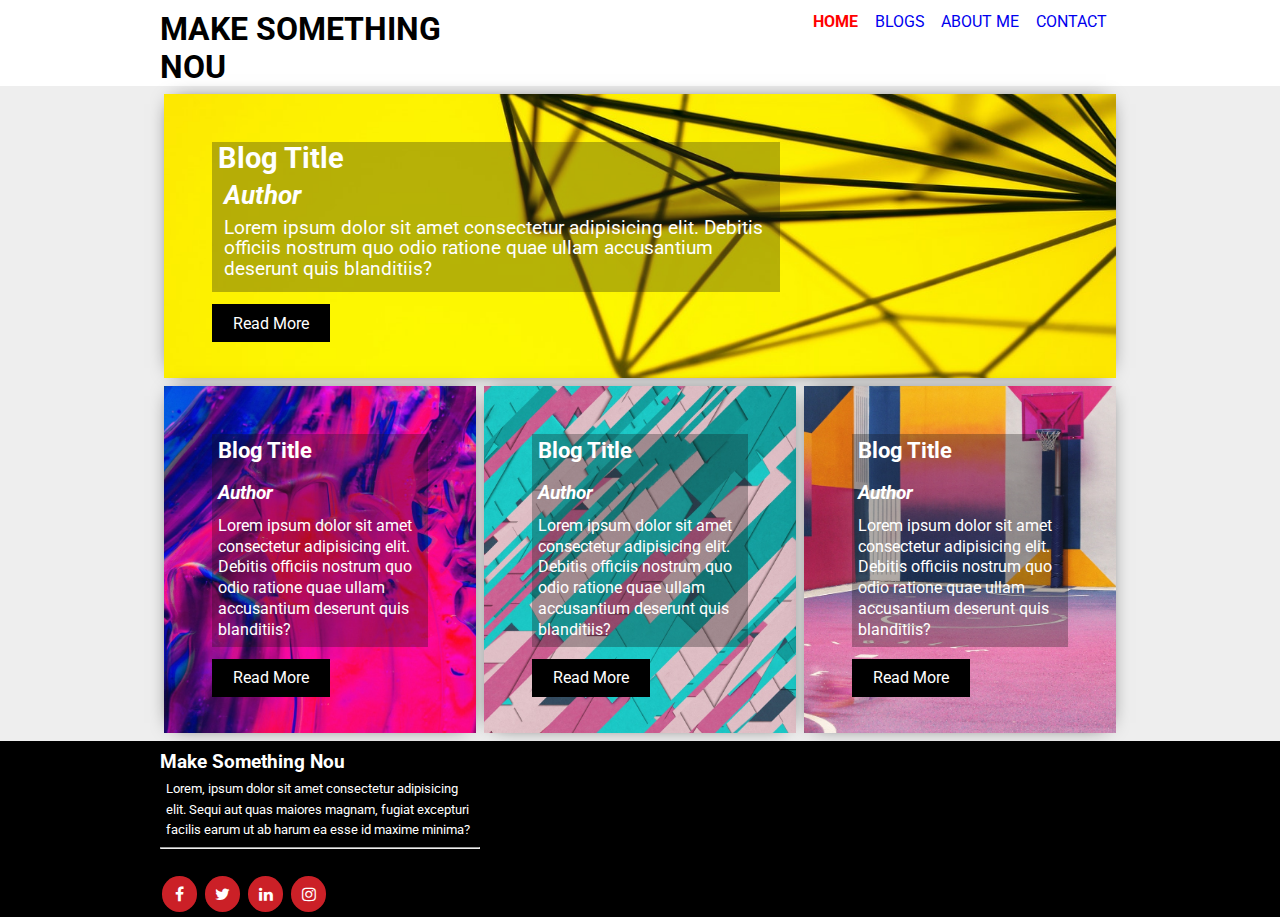
<file: Blog/index.html>
<!DOCTYPE html>
<html>
    <head>
        <link rel="stylesheet" href="css/styles.css">
        <link rel="preconnect" href="https://fonts.gstatic.com">
        <link href="https://fonts.googleapis.com/css2?family=Roboto&display=swap" rel="stylesheet">
        <link rel="stylesheet" href="https://cdnjs.cloudflare.com/ajax/libs/font-awesome/4.7.0/css/font-awesome.min.css">
        <title>Make Something Nou</title>
        <meta charset="UTF-8">
        <meta name="viewport" content="width=device-width, initial-scale=1.0">
    </head>
<body>
    <div class="main-container">
        <nav class="nav-container">
            <h1 id="logo">Make Something Nou</span></h1>
            <ul class="nav-list">
                <li><a class="current" href="index.html">Home</a></li>
                <li><a href="#">Blogs</a></li>
                <li><a href="#">About Me</a></li>
                <li><a href="#">Contact</a></li>
            </ul>
        </nav>
        <main id="main-content">
            <div class="main-blog-details">
                <h1>Blog Title</h1>
                <h2 id="blog-author">Author</h2>
                <p class="blog-desc">Lorem ipsum dolor sit amet consectetur adipisicing elit. Debitis officiis nostrum quo odio ratione quae ullam accusantium deserunt quis blanditiis?</p>
            </div>
            <a href="blog1.html" class="btn">Read More</a>
        </main>
        <div id="sec-content1">
            <div class="sec-blog-details">
                <h1>Blog Title</h2>
                <h2 id="blog-author">Author</h2>
                <p class="blog-desc">Lorem ipsum dolor sit amet consectetur adipisicing elit. Debitis officiis nostrum quo odio ratione quae ullam accusantium deserunt quis blanditiis?</p>
            </div>
            <a href="#" class="btn">Read More</a>
        </div>
        <div id="sec-content2">
            <div class="sec-blog-details">
                <h1>Blog Title</h2>
                <h2 id="blog-author">Author</h2>
                <p class="blog-desc">Lorem ipsum dolor sit amet consectetur adipisicing elit. Debitis officiis nostrum quo odio ratione quae ullam accusantium deserunt quis blanditiis?</p>
            </div>
            <a href="#" class="btn">Read More</a>
        </div>
        <div id="sec-content3">
            <div class="sec-blog-details">
                <h1>Blog Title</h2>
                <h2 id="blog-author">Author</h2>
                <p class="blog-desc">Lorem ipsum dolor sit amet consectetur adipisicing elit. Debitis officiis nostrum quo odio ratione quae ullam accusantium deserunt quis blanditiis?</p>
            </div>
            <a href="#" class="btn">Read More</a>
        </div>
        <footer class="footer-container">
            <div class="about-footer">
                <h3>Make Something Nou</h3>
                <p>Lorem, ipsum dolor sit amet consectetur adipisicing elit. Sequi aut quas maiores magnam, fugiat excepturi facilis earum ut ab harum ea esse id maxime minima?</p>
                
                <hr />

                <ul class="socials">
                    <li class="fa fa-facebook"><a href="#"></a></li>
                    <li class="fa fa-twitter"><a href="#"></a></li>
                    <li class="fa fa-linkedin"><a href="#"></a></li>
                    <li class="fa fa-instagram"><a href="#"></a></li>
                </ul>
            </div>
        </footer>
    </div>
</body>
</html>
</file>
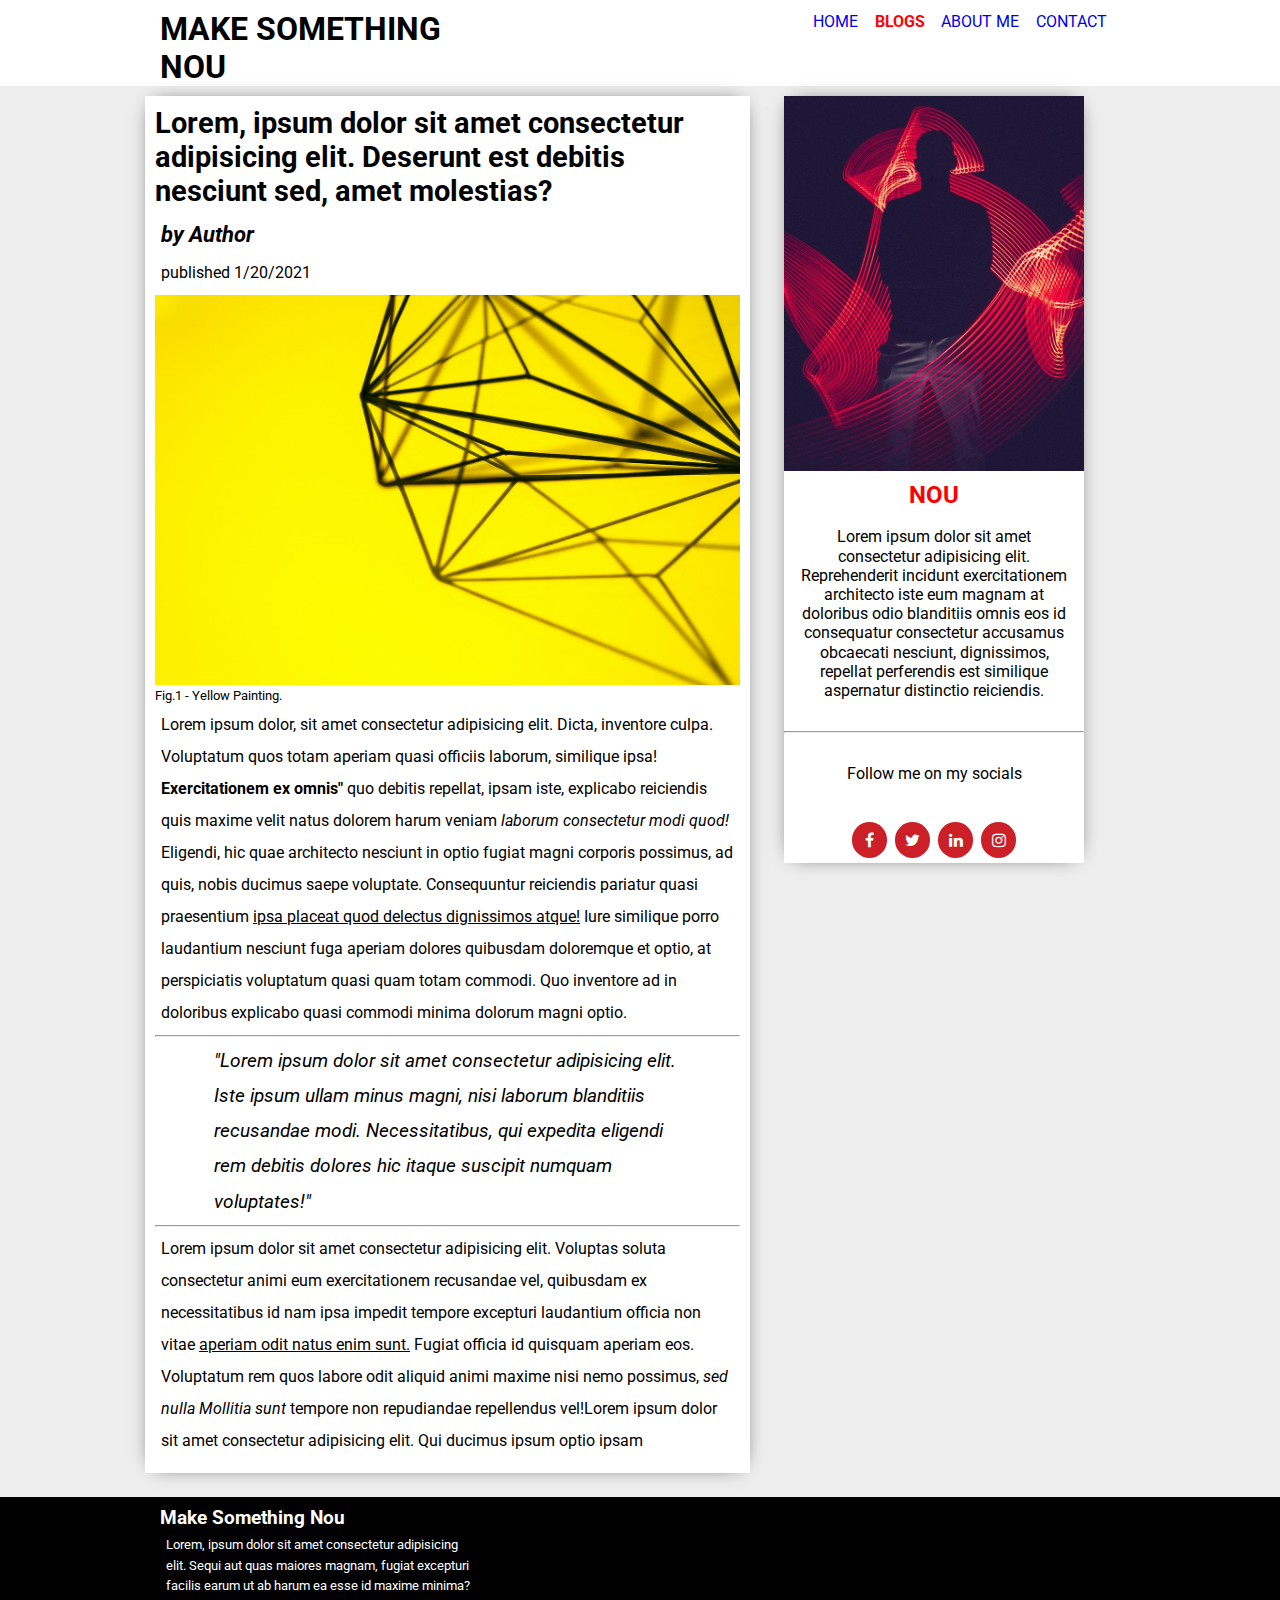
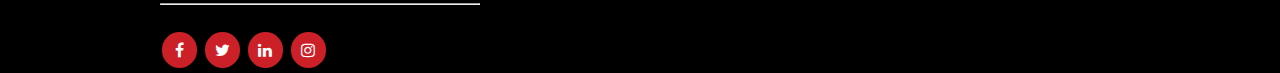
<file: Blog/blog1.html>
<!DOCTYPE html>
<html>
    <head>
        <link rel="stylesheet" href="css/styles.css">
        <link rel="preconnect" href="https://fonts.gstatic.com">
        <link href="https://fonts.googleapis.com/css2?family=Roboto&display=swap" rel="stylesheet">
        <link rel="stylesheet" href="https://cdnjs.cloudflare.com/ajax/libs/font-awesome/4.7.0/css/font-awesome.min.css">
        <meta charset="UTF-8">
        <meta name="viewport" content="width=device-width, initial-scale=1.0">

        <title>Make Something Nou</title>
    </head>
<body>
    <nav class="nav-container">
        <h1 id="logo">Make Something Nou</span></h1>
        <ul class="nav-list">
            <li><a href="index.html">Home</a></li>
            <li><a class="current" href="blogs.html">Blogs</a></li>
            <li><a href="#">About Me</a></li>
            <li><a href="#">Contact</a></li>
        </ul>
    </nav>
    <div class="main-blog-container">
        <main class="main-content-card">
            <div class="main-blog1-details">
                <h1 id="blog1-title">Lorem, ipsum dolor sit amet consectetur adipisicing elit. Deserunt est debitis nesciunt sed, amet molestias?</h1>
                <h2 id="blog1-author">by Author</h2>
                
                <p id="published">published 1/20/2021</p>

                <figure>
                    <img id="main-img" src="img/pexels-kaboompics-com-5836.jpg" alt="main-blog-img-1">
                    <figcaption>Fig.1 - Yellow Painting.</figcaption>
                </figure>

                <p>Lorem ipsum dolor, sit amet consectetur adipisicing elit. Dicta, inventore culpa. Voluptatum quos totam aperiam quasi officiis laborum, similique ipsa! <b>Exercitationem ex omnis"</b> quo debitis repellat, ipsam iste, explicabo reiciendis quis maxime velit natus dolorem harum veniam <em>laborum consectetur modi quod!</em> Eligendi, hic quae architecto nesciunt in optio fugiat magni corporis possimus, ad quis, nobis ducimus saepe voluptate. Consequuntur reiciendis pariatur quasi praesentium <u>ipsa placeat quod delectus dignissimos atque!</u> Iure similique porro laudantium nesciunt fuga aperiam dolores quibusdam doloremque et optio, at perspiciatis voluptatum quasi quam totam commodi. Quo inventore ad in doloribus explicabo quasi commodi minima dolorum magni optio.</p>

                <hr class="linebreak"/>

                <blockquote class="quote">"Lorem ipsum dolor sit amet consectetur adipisicing elit. Iste ipsum ullam minus magni, nisi laborum blanditiis recusandae modi. Necessitatibus, qui expedita eligendi rem debitis dolores hic itaque suscipit numquam voluptates!"</blockquote>

                <hr class="linebreak"/>

                <P>Lorem ipsum dolor sit amet consectetur adipisicing elit. Voluptas soluta consectetur animi eum exercitationem recusandae vel, quibusdam ex necessitatibus id nam ipsa impedit tempore excepturi laudantium officia non vitae <u>aperiam odit natus enim sunt.</u> Fugiat officia id quisquam aperiam eos. Voluptatum rem quos labore odit aliquid animi maxime nisi nemo possimus, <em>sed nulla Mollitia sunt</em> tempore non repudiandae repellendus vel!Lorem ipsum dolor sit amet consectetur adipisicing elit. Qui ducimus ipsum optio ipsam </p>
            </div>
        </main>
        <aside class="about-me-container">
            <div class="about-me-card">
                <img id="about-me-img" src="img/pexels-akwice-3094799.jpg" alt="blog-owner">
                <h2 id="about-me-name">Nou</h2>
                <p class="about-me-desc">Lorem ipsum dolor sit amet consectetur adipisicing elit. Reprehenderit incidunt exercitationem architecto iste eum magnam at doloribus odio blanditiis omnis eos id consequatur consectetur accusamus obcaecati nesciunt, dignissimos, repellat perferendis est similique aspernatur distinctio reiciendis.</p>

                <br>
                <hr />
                <br>

                <p class="about-me-desc">Follow me on my socials</p>
                <ul class="socials">
                    <li class="fa fa-facebook"><a href="#"></a></li>
                    <li class="fa fa-twitter"><a href="#"></a></li>
                    <li class="fa fa-linkedin"><a href="#"></a></li>
                    <li class="fa fa-instagram"><a href="#"></a></li>
                </ul>
            </div>
        </aside>
        <footer class="footer-container">
            <div class="about-footer">
                <h3>Make Something Nou</h3>
                <p>Lorem, ipsum dolor sit amet consectetur adipisicing elit. Sequi aut quas maiores magnam, fugiat excepturi facilis earum ut ab harum ea esse id maxime minima?</p>
                
                <hr />

                <ul class="socials">
                    <li class="fa fa-facebook"><a href="#"></a></li>
                    <li class="fa fa-twitter"><a href="#"></a></li>
                    <li class="fa fa-linkedin"><a href="#"></a></li>
                    <li class="fa fa-instagram"><a href="#"></a></li>
                </ul>
            </div>
        </footer>
    </div>
</body>
</html>
</file>
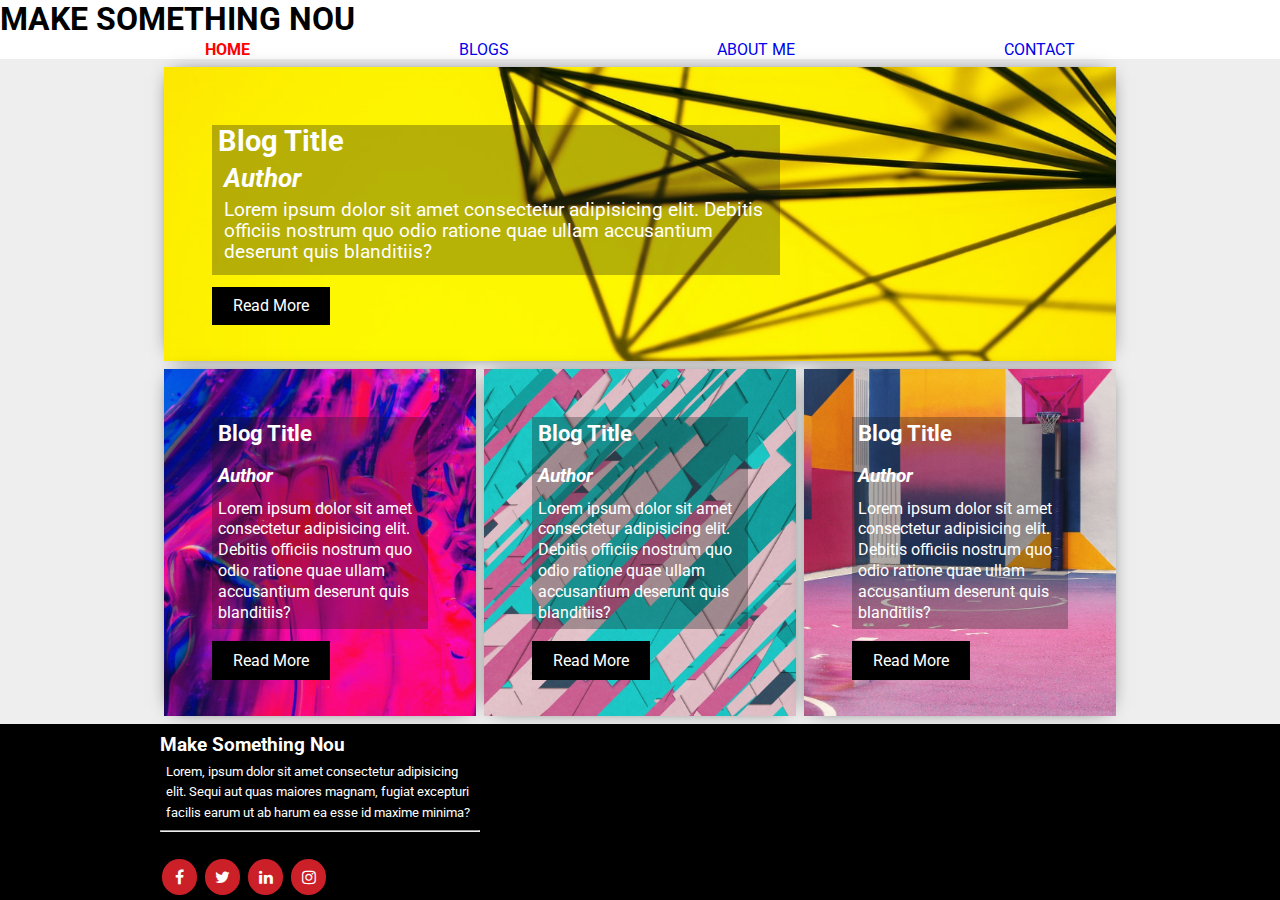
<file: Blog/index2.html>
<!DOCTYPE html>
<html>
    <head>
        <link rel="stylesheet" href="css/styles.css">
        <link rel="preconnect" href="https://fonts.gstatic.com">
        <link href="https://fonts.googleapis.com/css2?family=Roboto&display=swap" rel="stylesheet">
        <link rel="stylesheet" href="https://cdnjs.cloudflare.com/ajax/libs/font-awesome/4.7.0/css/font-awesome.min.css">
        <title>Make Something Nou</title>
    </head>
<body>
    <div class="main-container">
        <nav id="nav-container">
            <h1 id="logo">Make Something Nou</span></h1>
            <ul class="nav-list">
                <li><a class="current" href="index2.html">Home</a></li>
                <li><a href="#">Blogs</a></li>
                <li><a href="#">About Me</a></li>
                <li><a href="#">Contact</a></li>
            </ul>
        </nav>
        <main id="main-content">
            <div class="main-blog-details">
                <h1>Blog Title</h1>
                <h2 id="blog-author">Author</h2>
                <p class="blog-desc">Lorem ipsum dolor sit amet consectetur adipisicing elit. Debitis officiis nostrum quo odio ratione quae ullam accusantium deserunt quis blanditiis?</p>
            </div>
            <a href="blog1.html" class="btn">Read More</a>
        </main>
        <div id="sec-content1">
            <div class="sec-blog-details">
                <h1>Blog Title</h2>
                <h2 id="blog-author">Author</h2>
                <p class="blog-desc">Lorem ipsum dolor sit amet consectetur adipisicing elit. Debitis officiis nostrum quo odio ratione quae ullam accusantium deserunt quis blanditiis?</p>
            </div>
            <a href="#" class="btn">Read More</a>
        </div>
        <div id="sec-content2">
            <div class="sec-blog-details">
                <h1>Blog Title</h2>
                <h2 id="blog-author">Author</h2>
                <p class="blog-desc">Lorem ipsum dolor sit amet consectetur adipisicing elit. Debitis officiis nostrum quo odio ratione quae ullam accusantium deserunt quis blanditiis?</p>
            </div>
            <a href="#" class="btn">Read More</a>
        </div>
        <div id="sec-content3">
            <div class="sec-blog-details">
                <h1>Blog Title</h2>
                <h2 id="blog-author">Author</h2>
                <p class="blog-desc">Lorem ipsum dolor sit amet consectetur adipisicing elit. Debitis officiis nostrum quo odio ratione quae ullam accusantium deserunt quis blanditiis?</p>
            </div>
            <a href="#" class="btn">Read More</a>
        </div>
        <footer class="footer-container">
            <div class="about-footer">
                <h3>Make Something Nou</h3>
                <p>Lorem, ipsum dolor sit amet consectetur adipisicing elit. Sequi aut quas maiores magnam, fugiat excepturi facilis earum ut ab harum ea esse id maxime minima?</p>
                
                <hr />

                <ul class="socials">
                    <li class="fa fa-facebook"><a href="#"></a></li>
                    <li class="fa fa-twitter"><a href="#"></a></li>
                    <li class="fa fa-linkedin"><a href="#"></a></li>
                    <li class="fa fa-instagram"><a href="#"></a></li>
                </ul>
            </div>
        </footer>
    </div>
</body>
</html>
</file>
<file: Blog/css/styles.css>
@import "nav.css";
@import "footer.css";
@import "blog.css";

*{
    margin: 0px;
    padding: 0px;
}

html, body {
    font-family: 'Roboto', sans-serif;
    box-sizing: border-box;
    background-color: #eee;
}

/* Content Container */
.main-container {
    display: grid;
    height: 100vh;
    grid-template-columns: .5fr 1fr 1fr 1fr .5fr;
    grid-template-rows: .2fr 1.5fr 1.2fr .6fr;
    grid-template-areas:
    "nav nav nav nav nav"
    "main-side main main main main-side2"
    "sec-side sec-cont1 sec-cont2 sec-cont3 sec-side2"
    "footer footer footer footer footer";
    grid-gap: .5rem;
}

/* Content Blog Details */
.main-blog-details {
    width:65%;
}

.main-blog-details, .sec-blog-details {
    background-color: rgba(20,20,20, .3);
}

.main-blog-details, .sec-blog-details h1, h2, p {
    color: white;
    line-height: 1.3rem;
    padding: 6px;
}

.main-blog-details h1 {
    font-size: 1.8rem;
 
}

.main-blog-details h2 {
    font-size: 1.6rem;
}

.main-blog-details p {
    font-size: 1.2rem;
}

.sec-blog-details h1 {
    font-size: 1.4rem;
}

.sec-blog-details h2 {
    font-size: 1.2rem;
}

.sec-blog-details p {
    font-size: 1rem;
}

.btn {
    background-color: black;
    color: white;
    padding: 0.6rem 1.3rem;
    text-decoration: none;
    cursor: pointer;
    position: relative;
    top: 12px;
}

#blog-author {
    font-style: italic;
    margin-top: 10px;
}


/* Main and Secondary Content */
#main-content {
    background: #84ffff;
    grid-area: main;
    background: url(../img/pexels-kaboompics-com-5836.jpg);
    background-size: cover;
    background-position: center;
    padding: 3rem;
    box-shadow: 0 0 20px -10px;
    display: flex;
    flex-direction: column;
    align-items: start;
    justify-content: flex-end;
}

#sec-content1 {
    background: #6fffd2;
    grid-area: sec-cont1;
    background: url(../img/pexels-zaksheuskaya-1616403.jpg);
    background-size: cover;
    background-position: center;
    padding: 3rem;
    box-shadow: 0 0 20px -10px;
    display: flex;
    flex-direction: column;
    align-items: start;
    justify-content: flex-end;
}

#sec-content2 {
    background: #64ffda;
    grid-area: sec-cont2;
    background: url(../img/pexels-anni-roenkae-2457317.jpg);
    background-size: cover;
    background-position: center;
    padding: 3rem;
    box-shadow: 0 0 20px -10px;
    display: flex;
    flex-direction: column;
    align-items: start;
    justify-content: flex-end;
}

#sec-content3 {
    background: #73ffba;
    grid-area: sec-cont3;
    background: url(../img/pexels-santiago-pagnotta-1702624.jpg);
    background-size: cover;
    background-position: center;
    padding: 3rem;
    box-shadow: 0 0 20px -10px;
    display: flex;
    flex-direction: column;
    align-items: start;
    justify-content: flex-end;
}

.font-style-strong {
    font-weight: 100;
}

.underline {
    text-decoration: underline;
    color: #ff3333;
}

/* Media Query small screen */

@media only screen and (max-width:500px) {
    .main-container {
        grid-template-columns: 1fr;
        grid-template-rows: .4fr 2.2fr 1.2fr 1.2fr 1.2fr 1fr;
        grid-template-areas: 
        "nav"
        "main"
        "sec-cont1"
        "sec-cont2"
        "sec-cont3"
        "footer";
    }

    #nav-container {
        display: grid;
        grid-template-columns: 1fr;
        grid-template-areas:
        "logo" 
        "list";
    }
    
    .nav-list {
        grid-area: list;
        display: flex;
        justify-content: space-evenly;
        align-content: center;
        margin: .5rem 0rem .5rem 0rem;
        width: 100%;
    }

    #logo {
        justify-self: center;
    }

    #main-content {
        height:200px;
    }
    
    #sec-content1 {
        height:200px;
    }
    
    #sec-content2 {
        height:200px;
    }
    
    #sec-content3 {
        height:200px;
    }

    .main-blog-details {
        width:100%;
    }

    .main-blog-details, .sec-blog-details {
        background-color: rgba(20,20,20, .3);
    }
    
    .main-blog-details, .sec-blog-details h1, h2, p {
        color: white;
        line-height: 1.4rem;
        margin: 0px 0px -6px 0px;
        padding: 4px;
    }
    
    .main-blog-details h1 {
        font-size: 1.2rem;
        padding: 4px;
    }
    
    .main-blog-details h2 {
        font-size: 1rem;
        padding: 4px;
    }
    
    .main-blog-details p {
        font-size: .8rem;
        padding: 4px;
    }
    
    .sec-blog-details h1 {
        font-size: 1.2rem;
        height: 20%;
    }
    
    .sec-blog-details h2 {
        font-size: 1rem;
    }
    
    .sec-blog-details p {
        font-size: .8rem;
    }
    
    .btn {
        padding: 0.5rem 1rem;
        position: relative;
        top: 24px;
    }
    
    #blog-author {
        margin-top: 6px;
    }

    .footer-container {
        grid-template-areas:
        "footer footer footer footer footer";
        grid-template-columns: .5fr 1fr 1fr 1fr .5fr;
        padding:0px 10px;
    }

    .about-footer {
        grid-area: footer;
        padding-top: 12px;
        color: white;
    }
    
    .about-footer p {
        font-size: .6rem;
    }

    .about-footer hr {
        margin-top:10px;
    }

    .socials {
        padding: 12px 0px 12px 0px;
    }

    .fa {
        padding: 4px;
        font-size: 16px;
        width: 14px;
        text-align: center;
        text-decoration: none;
        margin: 0px 2px;
        cursor: pointer;
      }
}

/* Media query medium size*/

@media only screen and (min-width:500px) and (max-width:1000px) {
  
    .nav-list {
        grid-area: list;
        display: flex;
        justify-content: space-evenly;
        align-content: center;
        margin: .5rem 0rem .5rem 0rem;
    }

    #nav-container {
        display: grid;
        grid-template-columns: .5fr 1fr 1fr 1fr .5fr;
        grid-template-areas:
        "nav-side1 logo nav list nav-side2";
        padding-top: 10px;
    }
    
    #logo {
        grid-area: logo;
        text-transform: uppercase;
        color: black;
        grid-column: 2 / span 2;
    }

    #main-content {
        height:300px;
    }
    
    #sec-content1 {
        height:200px;
    }
    
    #sec-content2 {
        height:200px;
    }
    
    #sec-content3 {
        height:200px;
    }

    .main-blog-details {
        width:100%;
    }

    .main-blog-details, .sec-blog-details {
        background-color: rgba(20,20,20, .3);
    }
    
    .main-blog-details, .sec-blog-details h1, h2, p {
        color: white;
        line-height: 1.1rem;
        margin: 0px 0px -6px 0px;
        padding: 4px;
    }
    
    .main-blog-details h1 {
        font-size: 1.2rem;
        padding: 4px;
    }
    
    .main-blog-details h2 {
        font-size: 1rem;
        padding: 4px;
    }
    
    .main-blog-details p {
        font-size: 1rem;
        padding: 4px;
    }

    .btn {
        padding: 0.5rem 1rem;
        position: relative;
        top: 24px;
    }

    .sec-blog-details {
        margin: -20px;
    }
    
    .sec-blog-details h1 {
        font-size: 1.2rem;
    }
    
    .sec-blog-details h2 {
        font-size: 1rem;
    }
    
    .sec-blog-details p {
        font-size: 1.5vw;
    }
    
    .sec-blog-details btn {
        font-size: 1rem;
    }

    #blog-author {
        margin-top: 6px;
    }
}
</file>
